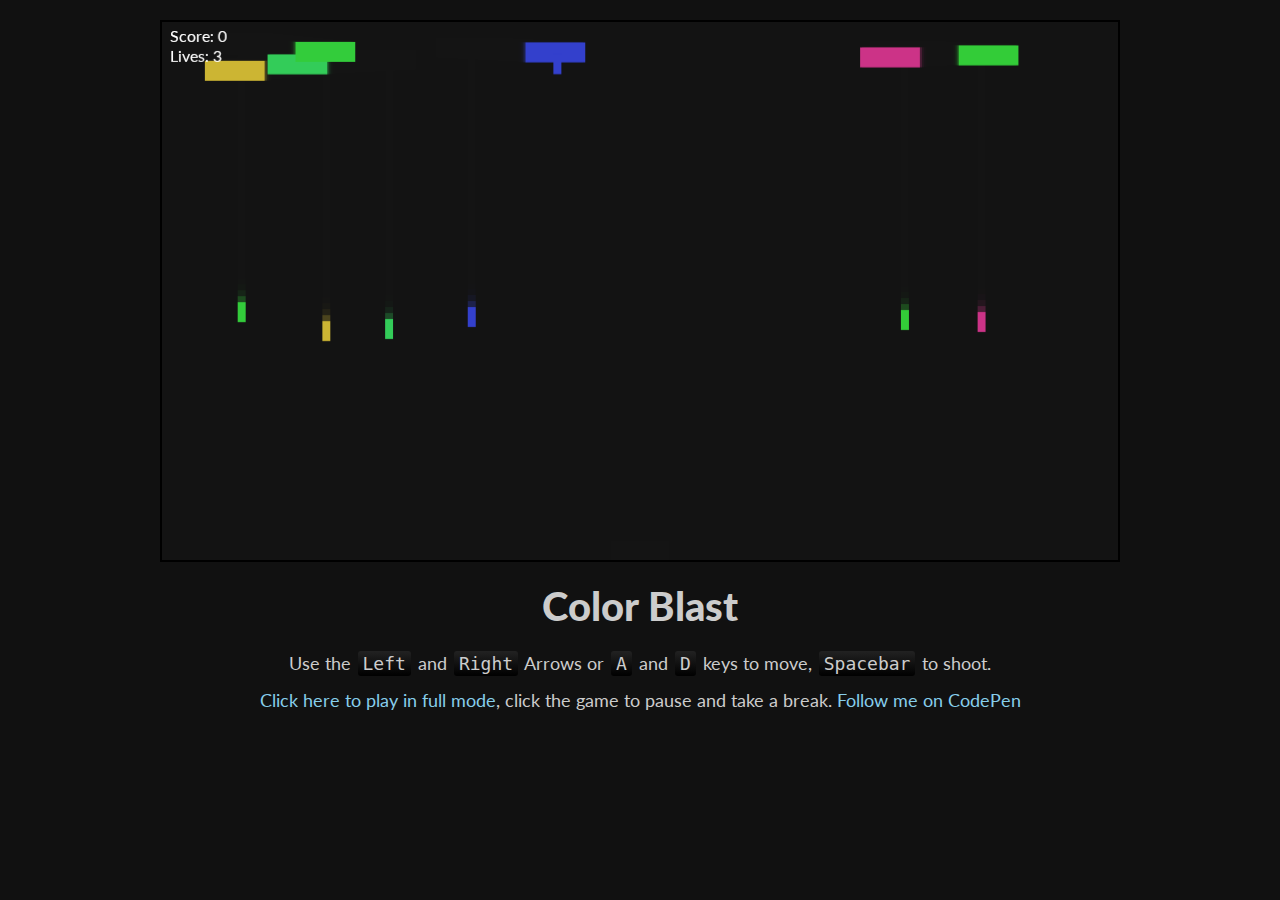
<file: Games/Color Blast/index.html>
<!DOCTYPE html>
<html lang="en">
<head>
    <meta charset="UTF-8">
    <meta http-equiv="X-UA-Compatible" content="IE=edge">
    <meta name="viewport" content="width=device-width, initial-scale=1.0">
    <link rel="stylesheet" href="style.css">
    <title>Document</title>
</head>
<body>

    <div class="container">
        <div class="game-wrap">
            <canvas width="960px" height="540" id="game"></canvas>
            <article class="content">
                <h1 class="title"><span>C</span><span>o</span><span>l</span><span>o</span><span>r</span><span> </span><span>B</span><span>l</span><span>a</span><span>s</span><span>t</span></h1>
    
                <p>Use the <code>Left</code> and <code>Right</code> Arrows or <code>A</code> and <code>D</code> keys to move, <code>Spacebar</code> to shoot.</p>
    
                <p><a href="https://codepen.io/natewiley/full/EGyiF" target="_blank">Click here to play in full mode</a>, click the game to pause and take a break. <a href="https://codepen.io/natewiley" target="_blank">Follow me on CodePen</a></p>
            </article>
        </div>
    </div>
    


    <script src="script.js"></script>
</body>
</html>
</file>
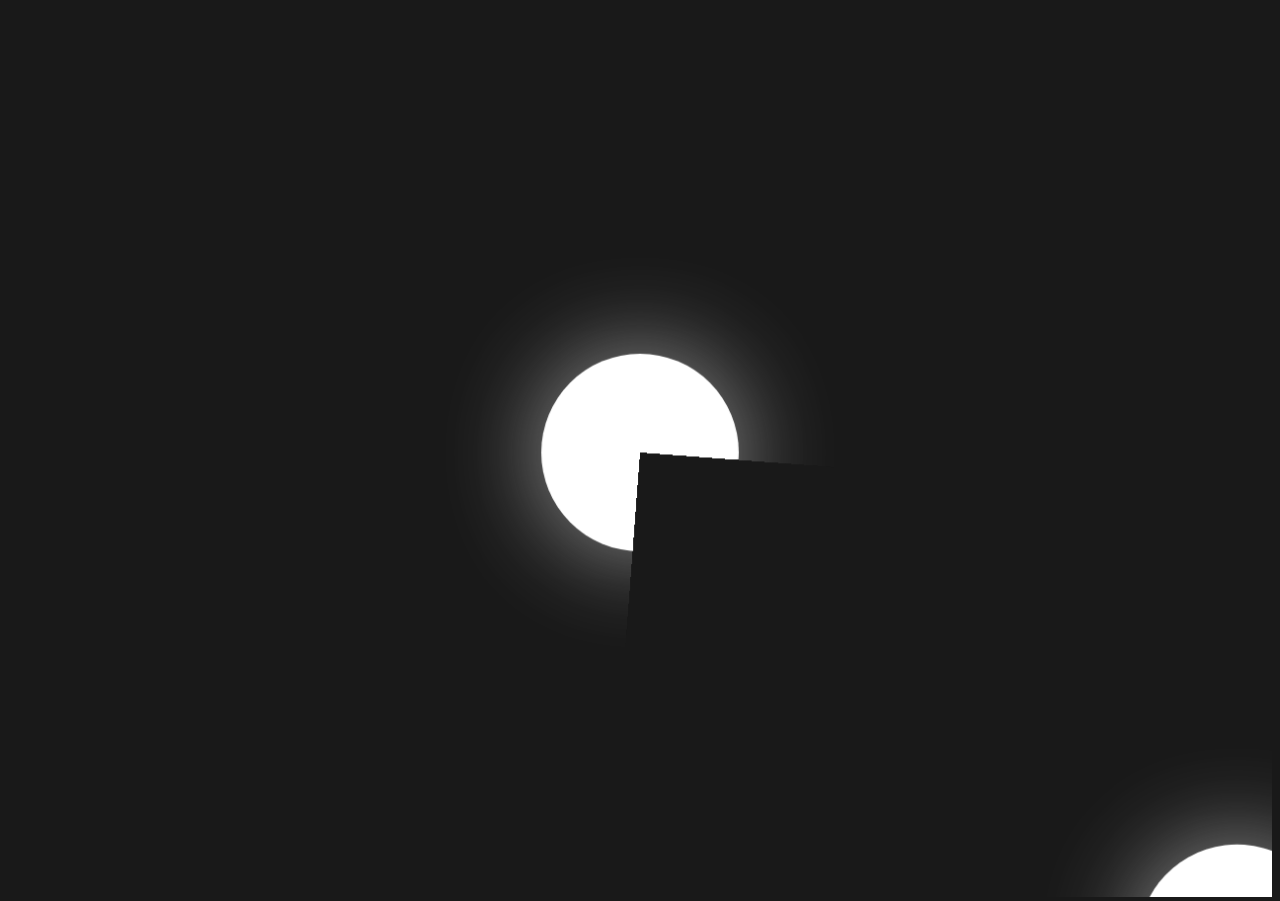
<file: Games/Javascript Planet Defence Game/index.html>
<!DOCTYPE html>
<html lang="en">
<head>
    <meta charset="UTF-8">
    <meta http-equiv="X-UA-Compatible" content="IE=edge">
    <meta name="viewport" content="width=device-width, initial-scale=1.0">
    <link rel="stylesheet" href="style.css">
    <title>Document</title>
</head>
<body>
        <canvas id="canvas"></canvas>
        <a href="https://codepen.io/Loopez10/full/dMaVdQ" class="full-screen" target="_blank"></a>
    
    <script src="script.js"></script>
</body>
</html>
</file>
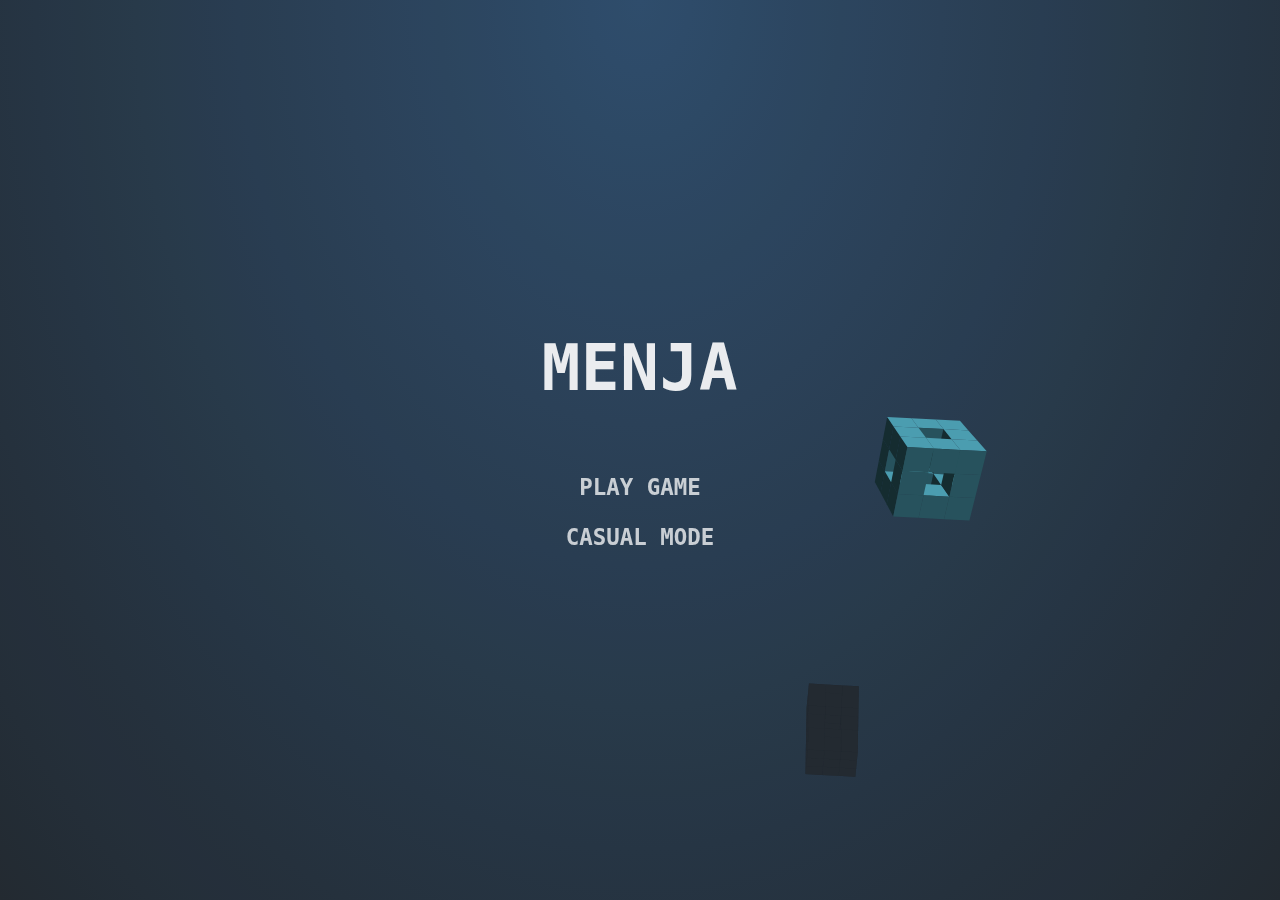
<file: Games/Menja/index.html>
<!DOCTYPE html>
<html lang="en">
<head>
    <meta charset="UTF-8">
    <meta http-equiv="X-UA-Compatible" content="IE=edge">
    <meta name="viewport" content="width=device-width, initial-scale=1.0">
    <link rel="stylesheet" href="style.css">
    <title>Document</title>
</head>
<body>
    <!-- Game canvas -->
<canvas id="c"></canvas>

<!-- Gameplay HUD -->
<div class="hud">
	<div class="hud__score">
		<div class="score-lbl"></div>
		<div class="cube-count-lbl"></div>
	</div>
	<div class="pause-btn"><div></div></div>
	<div class="slowmo">
		<div class="slowmo__bar"></div>
	</div>
</div>

<!-- Menu System -->
<div class="menus">
	<div class="menu menu--main">
		<h1>MENJA</h1>
		<button type="button" class="play-normal-btn">PLAY GAME</button>
		<button type="button" class="play-casual-btn">CASUAL MODE</button>
	</div>
	<div class="menu menu--pause">
		<h1>Paused</h1>
		<button type="button" class="resume-btn">RESUME GAME</button>
		<button type="button" class="menu-btn--pause">MAIN MENU</button>
	</div>
	<div class="menu menu--score">
		<h1>Game Over</h1>
		<h2>Your Score:</h2>
		<div class="final-score-lbl"></div>
		<div class="high-score-lbl"></div>
		<button type="button" class="play-again-btn">PLAY AGAIN</button>
		<button type="button" class="menu-btn--score">MAIN MENU</button>
	</div>
</div>

<script src="minja.js"></script>
</body>
</html>
</file>
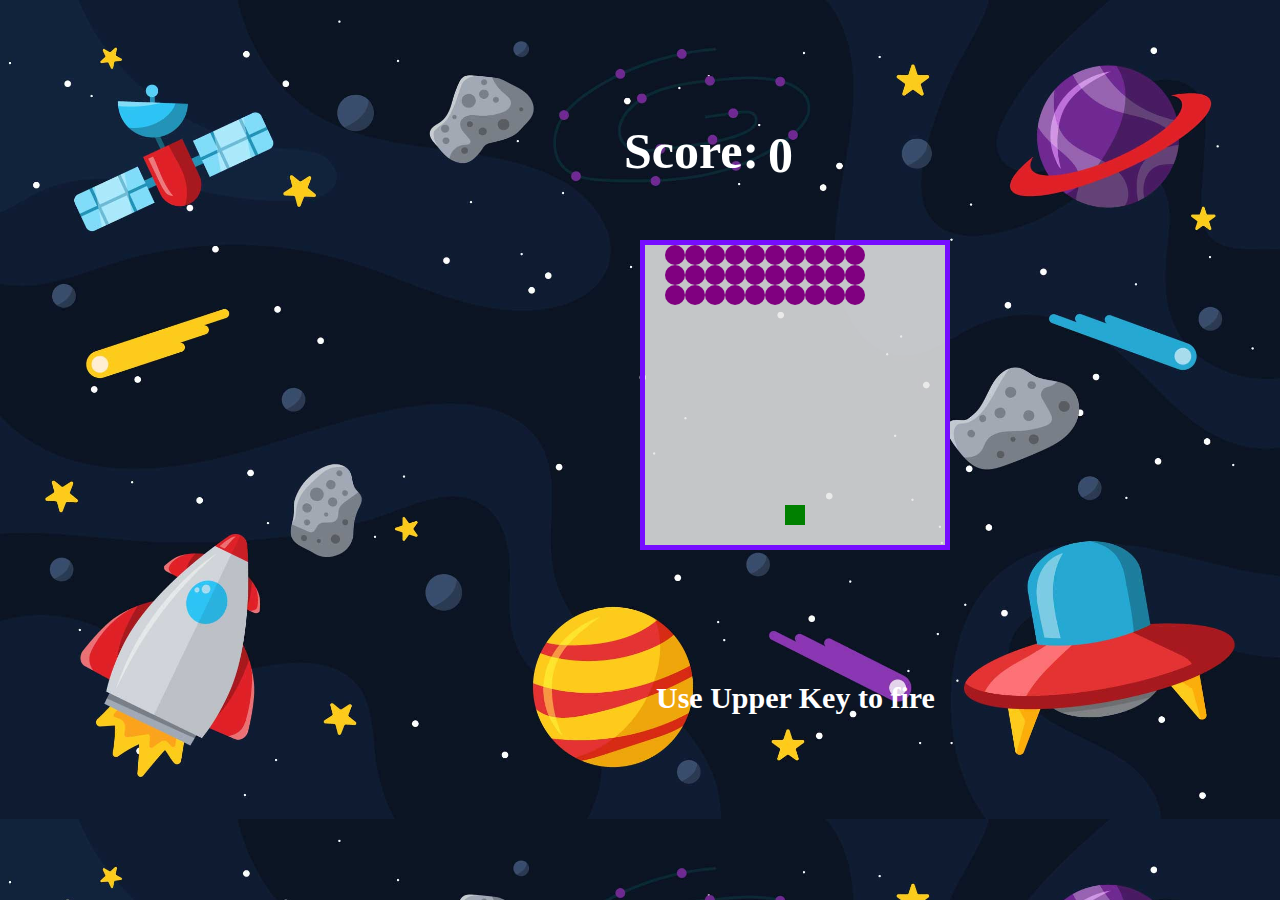
<file: Games/space-invaders-master/index.html>
<!doctype html>

<html lang="en">
<head>
  <meta charset="utf-8">

  <title>Space Invaders</title>
  <link rel="stylesheet" href="style.css">

</head>

<body>
  <h2 class="score" id="score">Score:</h2>
  <h1 class="results">0</h1>
  <h2 class="title">Use Upper Key to fire</h2>
  <div class="grid"></div>
  <script src="app.js"></script>
</body>
</html>
</file>
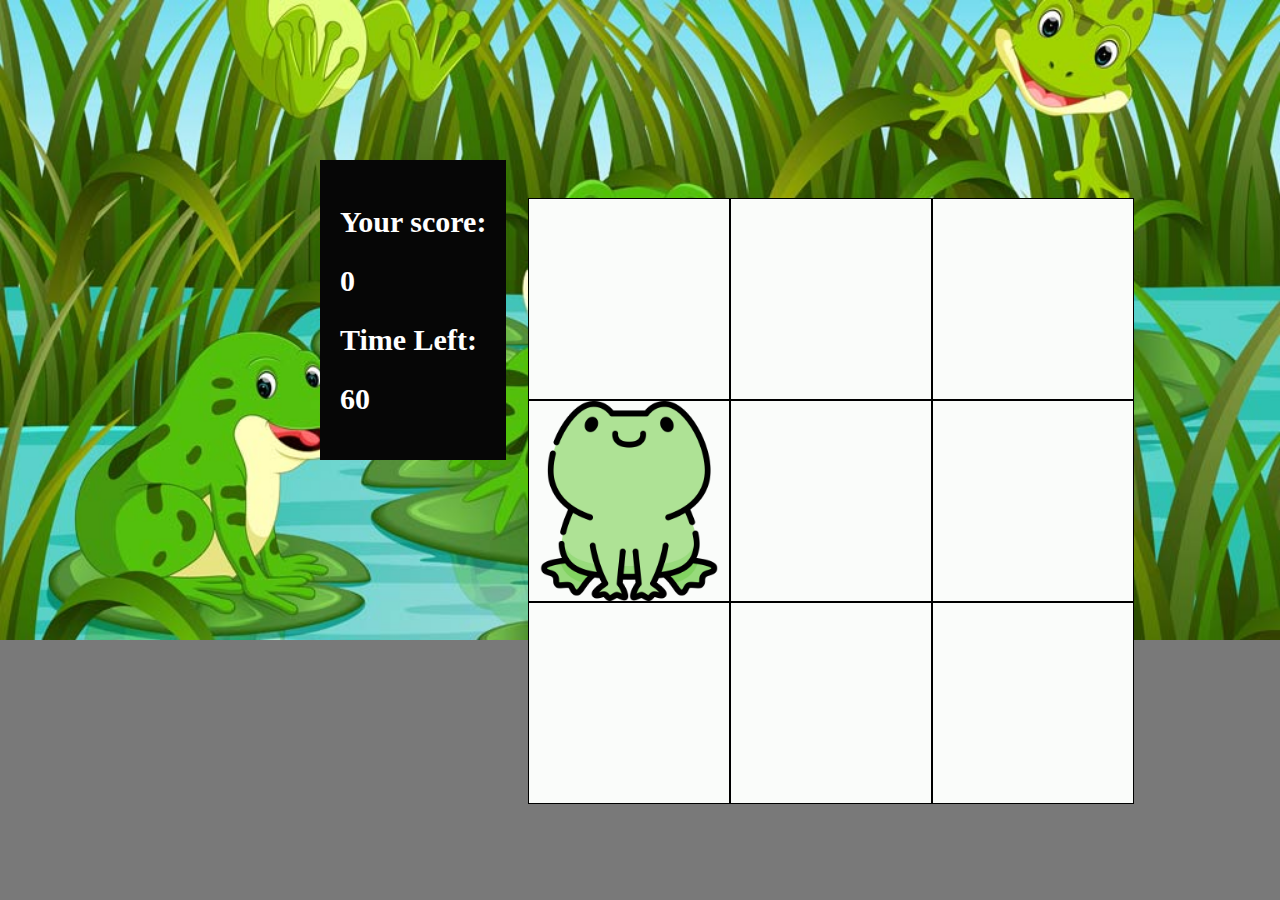
<file: Games/tap the frog/index.html>
<!doctype html>

<html lang="en">
<head>
  <meta charset="utf-8">
  <title>Whac-a-mole</title>
  <link rel="stylesheet" href="styles.css">
</head>
<body>

  <div class="container">
    <h2>Your score:</h2>
    <h2 id="score">0</h2>
    <h2>Time Left:</h2>
    <h2 id="time-left">60</h2>
  </div>

  <div class="grid">
    <div class="square" id="1"></div>
    <div class="square" id="2"></div>
    <div class="square" id="3"></div>
    <div class="square" id="4"></div>
    <div class="square" id="5"></div>
    <div class="square" id="6"></div>
    <div class="square" id="7"></div>
    <div class="square" id="8"></div>
    <div class="square" id="9"></div>
  </div>

  <script src="app.js"></script>
</body>
</html>
</file>
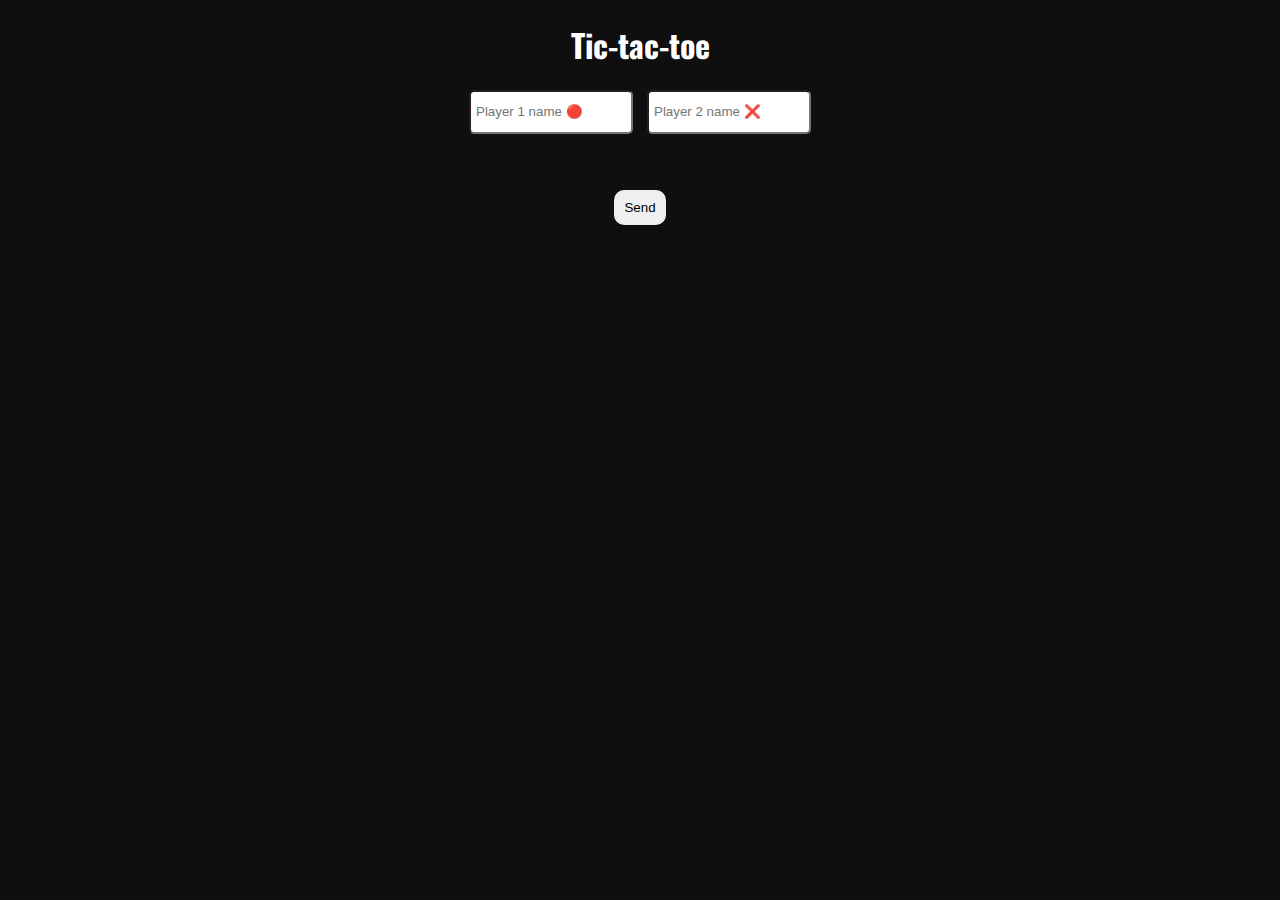
<file: Games/Tic tac toe/index.html>
<!DOCTYPE html>
<html lang="en">

<head>
    <meta charset="UTF-8">
    <meta http-equiv="X-UA-Compatible" content="IE=edge">
    <meta name="viewport" content="width=device-width, initial-scale=1.0">
    <link rel="stylesheet" href="style.css">
    <title>Tic Tac Toe</title>
</head>

<body>
    <h1 id="title">Tic-tac-toe</h1>
    <div id="game-body"></div>

    <div class="center">
        <div id="playerinfo">
            <input class="inputplayer" type="text" placeholder="Player 1 name 🔴" />
            <input class="inputplayer" type="text" placeholder="Player 2 name ❌" />
            <p style="visibility: hidden" id="input-warning">Player names can't be the same</p>
            <button id="playerbtn" onclick="setPlayerName()">Send</button>
            <p id="playerturn"></p>
        </div>
    </div>

    <div id="game-modal">
        <div id="game-card">
            <p>Game over</p>
            <p id="card-message"></p>
            <button id="resetbtn" onclick="reset()">Reset</button>
        </div>
    </div>


    <script src="script.js"></script>
</body>

</html>
</file>
<file: Games/Color Blast/style.css>
@import url(https://fonts.googleapis.com/css?family=Lato:100,300,400,700);
* {
  margin: 0;
  padding: 0;
  -webkit-box-sizing: border-box;
  box-sizing: border-box;
}
html, body {
  height: 100%;
}
body {
  min-height: 100%;
  max-width: 100%;
  background: #111;
  font-family: Lato, sans-serif;
}
.container {
  min-height: 100%;
  max-width: 960px;
  margin: 0 auto;
}
.game-wrap {
  position: relative;
  padding: 20px 0 0;
}
canvas {
  position: relative;
  max-width: 100%;
  border: 2px solid black;
  max-height: 100%;
  display: block;
  margin: 0 auto;
}
.content {
  color: #ccc;
  text-align: center;
  padding: 0 20px;
}
p {
  margin: 10px 0;
  font-size: 18px;
  line-height: 1.5em;
}
code {
  background: #222;
  background: linear-gradient(#222, #000);
  line-height: 1.3em;
  display: inline-block;
  border-radius: 3px;
  font-family: monospace;
  padding: 1px 5px;
  margin: 0 2px;
}
a {
  color: skyblue;
  text-decoration: none;
  transition: .2s;
  &:hover {
    color: lighten(skyblue, 10%);
    text-decoration: underline;
  }
}

.title {
  font-size: 40px;
  font-weight: 900;
  margin: 20px 0;
  @for $i from 1 through 11 {
    span:nth-child(#{$i}){
      color: hsl($i * 30, 50%, 50%);
    }
  }
}
</file>
<file: Games/Javascript Planet Defence Game/style.css>
html {
    overflow: hidden;
    height: 100%;
    background: #191919;
    width: 100%;
}

#canvas {
    background: url('https://res.cloudinary.com/dc4stsmlc/image/upload/v1570612478/Codepen/space_sanxvu.jpg') no-repeat;
    width: 100%;
    height: 100%;
    background-size: cover;
}

#canvas.playing {
    cursor: url('https://res.cloudinary.com/dc4stsmlc/image/upload/v1570612589/Codepen/aim_red_j9cyuq.png') 17.5 17.5,auto !important;
}

.full-screen {
    position: fixed;
    width: 35px;
    height: 35px;
    background: url(https://res.cloudinary.com/dc4stsmlc/image/upload/v1570612477/Codepen/full-screen_szgnei.png) no-repeat;
    z-index: 10;
    display: block;
    right: 10px;
    bottom: 10px;
}
</file>
<file: Games/Menja/style.css>
body {
	margin: 0;
	background-color: #000;
	background-image: radial-gradient(ellipse at top, #335476 0.0%, #31506e 11.1%, #304b67 22.2%, #2f4760 33.3%, #2d4359 44.4%, #2c3f51 55.6%, #2a3a4a 66.7%, #293643 77.8%, #28323d 88.9%, #262e36 100.0%);
	height: 100vh;
	overflow: hidden;

	font-family: monospace;
	font-weight: bold;
	letter-spacing: 0.06em;
	color: rgba(255, 255, 255, 0.75);
}

#c {
	display: block;
	touch-action: none;
	transform: translateZ(0);
}


/*/////////////////////
//        HUD        //
/////////////////////*/


.hud__score,
.pause-btn {
	position: fixed;
	font-size: calc(14px + 2vw + 1vh);
}

.hud__score {
	top: 0.65em;
	left: 0.65em;
	pointer-events: none;
	user-select: none;
}

.cube-count-lbl {
	font-size: 0.46em;
}

.pause-btn {
	position: fixed;
	top: 0;
	right: 0;
	padding: 0.8em 0.65em;
}

.pause-btn > div {
	position: relative;
	width: 0.8em;
	height: 0.8em;
	opacity: 0.75;
}

.pause-btn > div::before,
.pause-btn > div::after {
	content: '';
	display: block;
	width: 34%;
	height: 100%;
	position: absolute;
	background-color: #fff;
}

.pause-btn > div::after {
	right: 0;
}

.slowmo {
	position: fixed;
	bottom: 0;
	width: 100%;
	pointer-events: none;
	opacity: 0;
	transition: opacity 0.4s;
	will-change: opacity;
}

.slowmo::before {
	content: 'SLOW-MO';
	display: block;
	font-size: calc(8px + 1vw + 0.5vh);
	margin-left: 0.5em;
	margin-bottom: 8px;
}

.slowmo::after {
	content: '';
	display: block;
	position: fixed;
	bottom: 0;
	width: 100%;
	height: 1.5vh;
	background-color: rgba(0, 0, 0, 0.25);
	z-index: -1;
}

.slowmo__bar {
	height: 1.5vh;
	background-color: rgba(255, 255, 255, 0.75);
	transform-origin: 0 0;
}



/*/////////////////////
//       MENUS       //
/////////////////////*/

.menus::before {
	content: '';
	pointer-events: none;
	position: fixed;
	top: 0;
	right: 0;
	bottom: 0;
	left: 0;
	background-color: #000;
	opacity: 0;
	transition: opacity 0.2s;
	transition-timing-function: ease-in;
}

.menus.has-active::before {
	opacity: 0.08;
	transition-duration: 0.4s;
	transition-timing-function: ease-out;
}

.menus.interactive-mode::before {
	opacity: 0.02;
}



/* Menu containers */
.menu {
	pointer-events: none;
	position: fixed;
	top: 0;
	right: 0;
	bottom: 0;
	left: 0;
	display: flex;
	flex-direction: column;
	justify-content: center;
	align-items: center;
	user-select: none;
	text-align: center;
	color: rgba(255, 255, 255, 0.9);
	opacity: 0;
	visibility: hidden;
	transform: translateY(30px);
	transition-property: opacity, visibility, transform;
	transition-duration: 0.2s;
	transition-timing-function: ease-in;
}

.menu.active {
	opacity: 1;
	visibility: visible;
	transform: translateY(0);
	transition-duration: 0.4s;
	transition-timing-function: ease-out;
}

.menus.interactive-mode .menu.active {
	opacity: 0.6;
}

.menus:not(.interactive-mode) .menu.active > * {
	pointer-events: auto;
}


/* Common menu elements */

h1 {
	font-size: 4rem;
	line-height: 0.95;
	text-align: center;
	font-weight: bold;
	margin: 0 0.65em 1em;
}

h2 {
	font-size: 1.2rem;
	line-height: 1;
	text-align: center;
	font-weight: bold;
	margin: -1em 0.65em 1em;
}

.final-score-lbl {
	font-size: 5rem;
	margin: -0.2em 0 0;
}

.high-score-lbl {
	font-size: 1.2rem;
	margin: 0 0 2.5em;
}

button {
	display: block;
	position: relative;
	width: 200px;
	padding: 12px 20px;
	background: transparent;
	border: none;
	outline: none;
	user-select: none;
	font-family: monospace;
	font-weight: bold;
	font-size: 1.4rem;
	color: #fff;
	opacity: 0.75;
	transition: opacity 0.3s;
}

button::before {
	content: '';
	position: absolute;
	top: 0;
	right: 0;
	bottom: 0;
	left: 0;
	background-color: rgba(255, 255, 255, 0.15);
	transform: scale(0, 0);
	opacity: 0;
	transition: opacity 0.3s, transform 0.3s;
}

/* No `:focus` styles because this is a mouse/touch game! */
button:active {
	opacity: 1;
}

button:active::before {
	transform: scale(1, 1);
	opacity: 1;
}

.credits {
	position: fixed;
	width: 100%;
	left: 0;
	bottom: 20px;
}

a {
	color: white;
}

/* Only enable hover state on large screens */
@media (min-width: 1025px) {
	button:hover {
		opacity: 1;
	}

	button:hover::before {
		transform: scale(1, 1);
		opacity: 1;
	}
}
</file>
<file: Games/space-invaders-master/style.css>
body{
	background-image: url("space1.jpeg");
	background-size: cover;
}

.grid {
	position: absolute;
	top: 15rem;
	left: 40rem;
	width: 300px;
	height: 300px;
	border: solid rgb(118, 13, 255) 5px;
	display: flex;
	flex-wrap: wrap;
	background-color: rgba(230, 230, 230, 0.849);
}
.score{
	position: absolute;
	top: 5rem;
	left: 39rem;
	color: rgb(255, 255, 255);
	font-size: 50px;

}

.title{
	position: absolute;
	bottom: 10rem;
	left: 41rem;
	color: rgb(255, 255, 255);
	font-size: 30px;
}

.results{
	position: absolute;
	top: 5.8rem;
	left: 48rem;
	color: rgb(255, 255, 255);
	font-size: 50px;
}

.grid div {
	width: 20px;
	height: 20px;
}

.invader {
	background-color: purple;
	border-radius: 10px;
}

.shooter {
	background-color: green;
}

.laser {
	background-color: orange;
}

.boom {
	background-color: red;
}
</file>
<file: Games/tap the frog/styles.css>
body{
	background-image: url("bg.jpeg");
	background-color: rgba(0, 0, 0, 0.526);
	background-repeat: no-repeat;
	background-size: cover;
	
}

.grid {
	position: absolute;
	left: 33rem;
	bottom: 6rem;
	width: 606px;
	height: 606px;
	display: flex;
	flex-wrap: wrap;
	background-color: rgb(250, 252, 250);
}

.square {
	height: 200px;
	width: 200px;
	border: solid black 1px;
}

.mole {
	background-image: url("frog.png");
	background-size: cover;
}

.container{
	position: absolute;
	top: 10rem;
	left: 20rem;
	font-size: 20px;
	color: white;
	background-color: rgb(6, 6, 6);
	padding: 20px;
}
</file>
<file: Games/Tic tac toe/style.css>
@import url("https://fonts.googleapis.com/css2?family=Oswald&display=swap");
:root {
  --nblack: #0f0f0f;
  --nwhite: #f8f8f8;
}

body {
  margin: 0;
  background: var(--nblack);
  color: var(--nwhite);
  font-family: "Oswald", sans-serif;
}

button {
  border: 1px solid var(--btnshad);
  border-radius: 10px;
  padding: 10px;
  transition: all 200ms;
}

button:hover {
  background-color: #b7b7b7;
  cursor: pointer;
}

#title {
  text-align: center;
  color: #fff;
}

#game-body {
  margin: 0 auto;
  width: 30em;
  display: none;
  text-align: center;
}

.game-button {
  width: 3em;
  height: 3em;
  margin: 5px;
  font-size: 50px;
  transition: all 200ms;
  box-sizing: border-box;
}

.game-button:hover {
  background-color: #aaa;
  border: 5px solid #777;
}

.center {
  margin: 0 auto;
  text-align: center;
}

#game-modal {
  position: absolute;
  top: 0;
  background-color: rgba(0, 0, 0, 0.2);
  width: 100%;
  height: 100%;
  display: none;
  justify-content: center;
  align-items: center;
}

#game-card {
  width: 500px;
  height: 20%;
  border-radius: 10px;
  padding: 10px;
  text-align: center;
  font-size: 20px;
  position: relative;
  top: 3em;
  background-color: #fff;
  color: #000;
}

#resetbtn {
  display: block;
  margin: 0 auto;
  border: 1px solid #000000;
  background-color: #3a7041;
  border-radius: 0;
  border: 1px solid #fff;
  width: 100px;
  height: 60px;
  transition: all 400ms;
  color: #fff;
}

#resetbtn:hover {
  background-color: #0aa521;
}

#playerinfo {
  margin-top: 10px;
}

input {
  border-radius: 5px;
  width: 150px;
  height: 30px;
  padding: 5px;
  margin: 0 5px;
}

#playerturn {
  display: none;
}

.winner {
  background-color: #ffee00;
}

.animate {
  animation: 500ms fade 1;
}

.animate-btn {
  animation: 1s blacktow 1;
}

@keyframes fade {
  from {
    opacity: 0;
  }
  to {
    opacity: 1;
  }
}

@keyframes blacktow {
  from {
    background-color: #000;
    transform: rotate(0deg);
  }
  to {
    background-color: #fff;
    transform: rotate(360deg);
  }
}

@media screen and (max-width: 980px) and (min-width: 640px) {
  #game-body {
    width: 15em;
    height: 210px;
  }

  .game-button {
    width: 2em;
    height: 2em;
    font-size: 30px;
    padding: 0;
  }

  #game-card {
    width: 200px;
    height: 7em;
    font-size: 0.9em;
  }

  #resetbtn {
    margin-top: 0;
    padding: 0;
    width: 5em;
    height: 2.5em;
  }

  p {
    margin: 0.3em auto;
  }
}

@media screen and (max-width: 640px) {
  #game-body {
    width: 10em;
    height: 126px;
  }

  .game-button {
    width: 2em;
    height: 2em;
    margin: 1px;
    font-size: 20px;
    padding: 0;
  }

  #game-card {
    width: 200px;
    height: 7em;
    font-size: 0.9em;
  }

  #resetbtn {
    margin-top: 0;
    padding: 0;
    width: 5em;
    height: 2.5em;
  }

  p {
    margin: 0.2em auto;
  }
}
</file>
